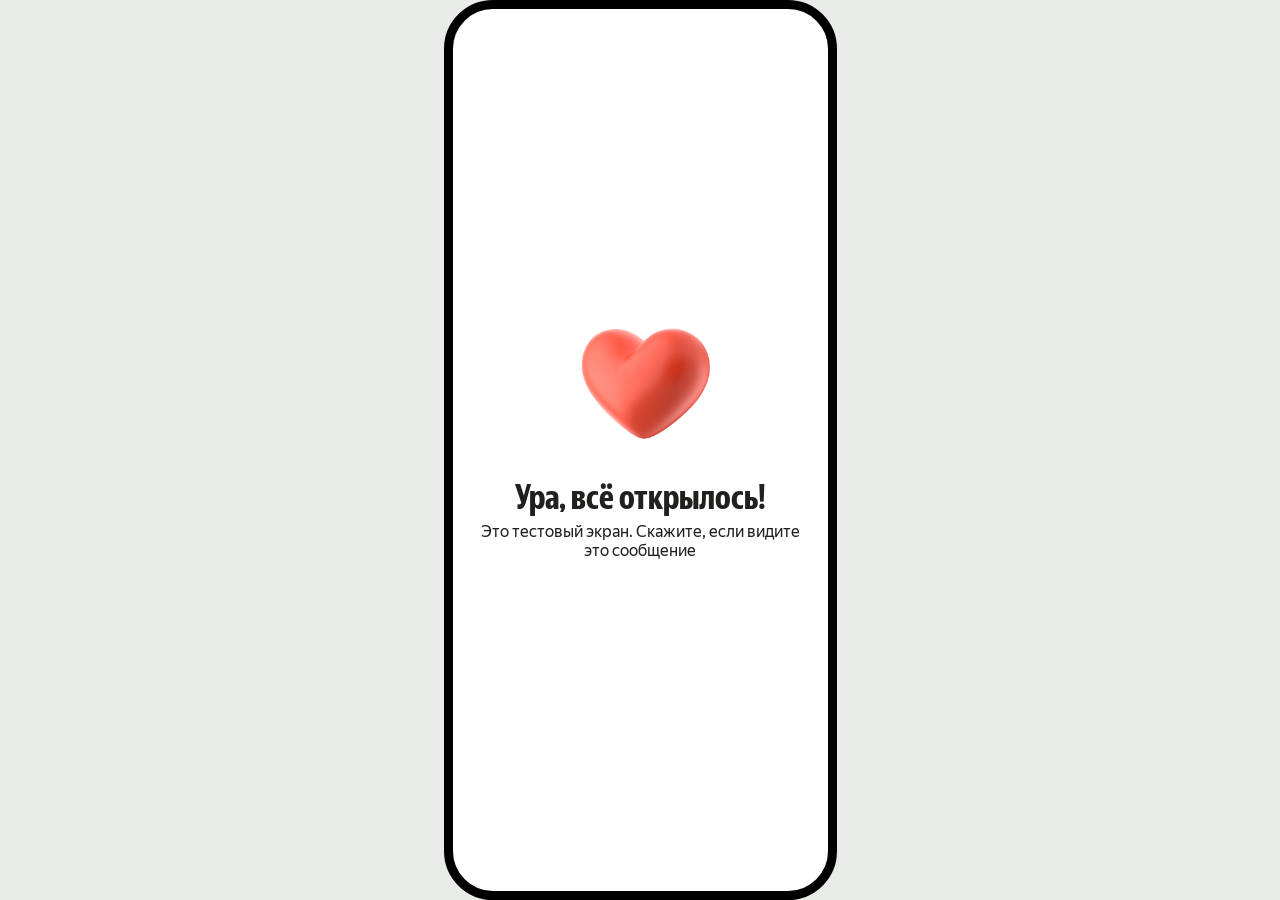
<file: transport-prototype-backup 2/index.html>
<!doctype html>
<html lang="ru">
<head>
  <meta charset="utf-8">
  <meta name="viewport" content="width=device-width, initial-scale=1">
  <meta http-equiv="refresh" content="0; url=check/">
  <title>Проверка прототипа</title>
</head>
<body>
  <p><a href="check/">Открыть прототип</a></p>
</body>
</html>
</file>
